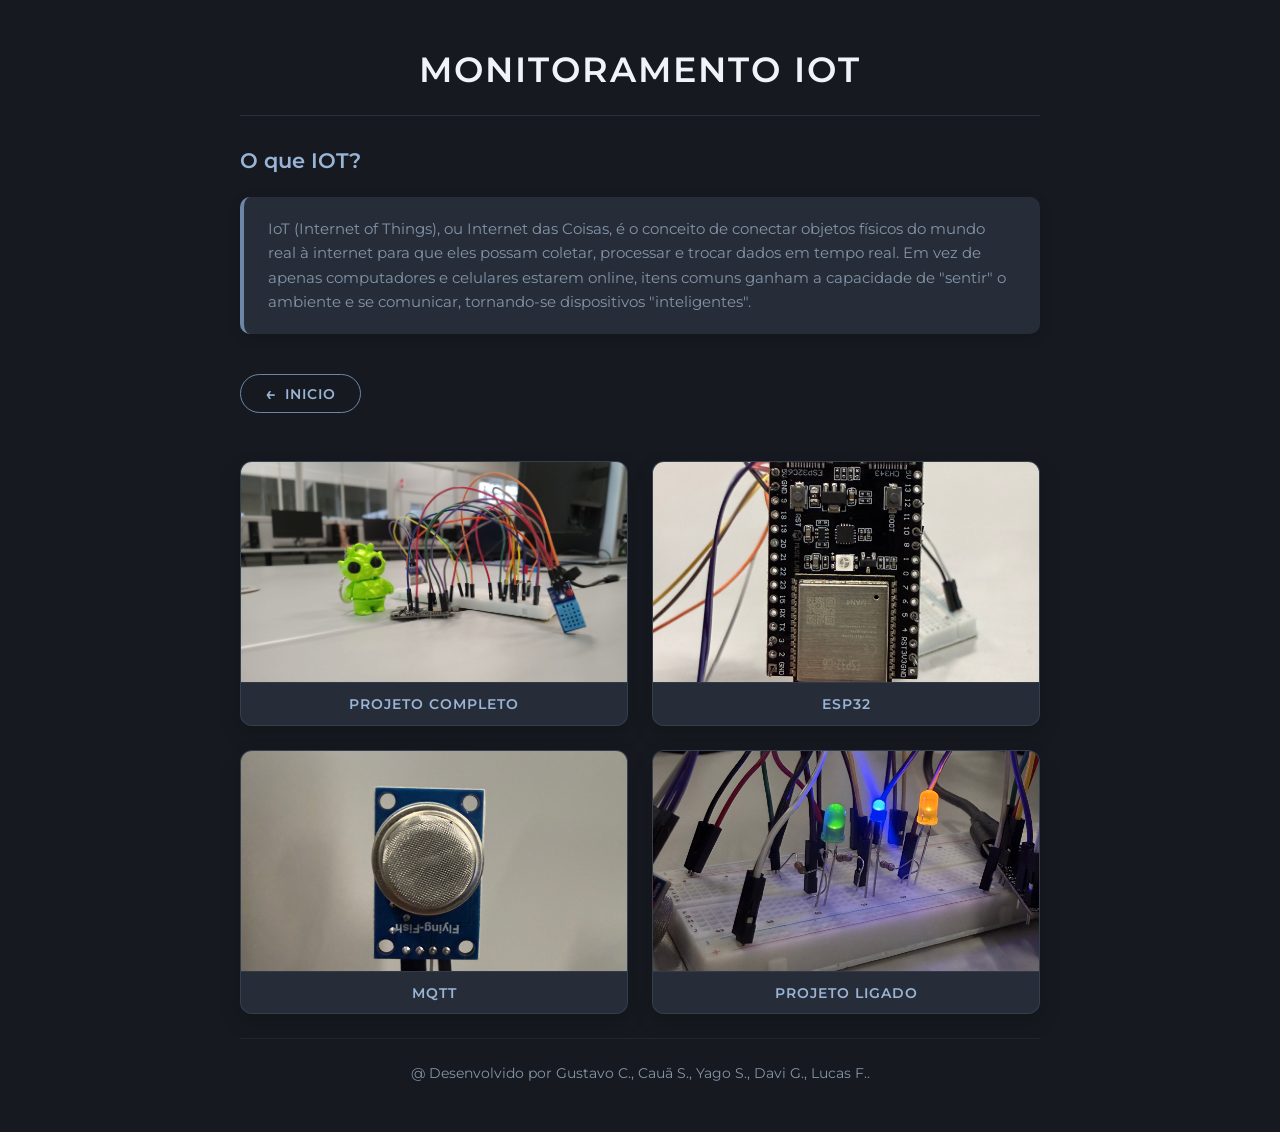
<file: assets/pages/inicial.html>
<!doctype html>
<html lang="en">
    <head>
        <meta charset="UTF-8" />
        <meta name="viewport" content="width=device-width, initial-scale=1.0" />
        <link rel="stylesheet" href="../css/inicial.css" />
        <script src="../js/index.js"></script>
        <title>Document</title>
    </head>
    <body>
        <header>
            <h1 class="tittle">MONITORAMENTO IoT</h1>

            <h3>O que IOT?</h3>
            <p>
                IoT (Internet of Things), ou Internet das Coisas, é o conceito de conectar objetos
                físicos do mundo real à internet para que eles possam coletar, processar e trocar
                dados em tempo real. Em vez de apenas computadores e celulares estarem online, itens
                comuns ganham a capacidade de "sentir" o ambiente e se comunicar, tornando-se
                dispositivos "inteligentes".
            </p>

            <div class="dash">
                <div class="nav">
                    <a href="../../index.html" class="nav-link">INICIO</a>
                </div>

                <div class="galeria-grid">
                    <div class="card-foto">
                        <img src="../img/projeto.jpeg" alt="Projeto Completo" />
                        <p class="legenda">Projeto completo</p>
                    </div>

                    <div class="card-foto">
                        <img src="../img/esp.jpeg" alt="ESP32" />
                        <p class="legenda">esp32</p>
                    </div>

                    <div class="card-foto">
                        <img src="../img/mqtt.jpeg" alt="Mosquitto MQTT" />
                        <p class="legenda">mqtt</p>
                    </div>

                    <div class="card-foto">
                        <img src="../img/ligado.jpeg" alt="Circuito Ligado" />
                        <p class="legenda">projeto ligado</p>
                    </div>
                </div>
            </div>
            <footer class="footer">
                <p id="integrantes-list">@ Desenvolvido por...</p>
            </footer>
        </header>
        </div>
    </body>

    <script>
            (function () {
                const integrantesPadrao = ["Gustavo C.", "Cauã S.", "Yago S.", "Davi G.", "Lucas F."];
                let integrantes;

                try {
                    integrantes = JSON.parse(localStorage.getItem('integrantes'));
                } catch (e) {
                    integrantes = null;
                }

                if (!integrantes || !Array.isArray(integrantes) || integrantes.length === 0) {
                    integrantes = integrantesPadrao;
                    localStorage.setItem('integrantes', JSON.stringify(integrantes));
                }

                const el = document.getElementById('integrantes-list');
                if (el) {
                    el.innerText = `@ Desenvolvido por ${integrantes.join(', ')}.`;
                }
            })();
        </script>

</html>
</file>
<file: assets/css/inicial.css>
@import url('https://fonts.googleapis.com/css2?family=Montserrat:wght@400;500;600;700&display=swap');

:root {
    --bg-body: #161a20; /* Fundo escuro */
    --bg-card: #262d38; /* Fundo dos cartões e elementos */
    --accent-blue: #6d86a6; /* Azul acinzentado */
    --accent-light: #9ab4d6; /* Azul acinzentado claro */
    --text-main: #f0f4f8; /* Texto claro */
    --text-muted: #8494a8; /* Texto suave */
    --font-main: 'Montserrat', sans-serif;
}

* {
    margin: 0;
    padding: 0;
    box-sizing: border-box;
}

body {
    background-color: var(--bg-body);
    color: var(--text-main);
    font-family: var(--font-main);
    min-height: 100vh;
    display: flex;
    justify-content: center;
    padding: 3rem 1.5rem;
}

header {
    width: 100%;
    max-width: 800px;
    display: flex;
    flex-direction: column;
    gap: 1.5rem;
}

.tittle {
    text-align: center;
    font-size: 2.2rem;
    font-weight: 600;
    letter-spacing: 2px;
    color: var(--text-main);
    text-transform: uppercase;
    border-bottom: 1px solid rgba(109, 134, 166, 0.2);
    padding-bottom: 1.5rem;
}

header h3 {
    font-size: 1.3rem;
    font-weight: 600;
    color: var(--accent-light);
    margin-top: 0.5rem;
}

header > p:not(.legenda) {
    color: var(--text-muted);
    font-size: 0.95rem;
    line-height: 1.6;
    background-color: var(--bg-card);
    padding: 1.25rem 1.5rem;
    border-radius: 10px;
    border-left: 4px solid var(--accent-blue);
    box-shadow: 0 4px 12px rgba(0, 0, 0, 0.15);
}

.footer {
  text-align: center;
  border-top: 1px solid rgba(255, 255, 255, 0.05);
  padding-top: 1.5rem;
}

.footer p {
  color: var(--text-muted);
  font-size: 0.85rem;
  line-height: 1.5;
}

.dash {
    width: 100%;
    display: flex;
    flex-direction: column;
    margin-top: 1rem;
}

.nav {
    display: flex;
    justify-content: flex-start;
    margin-bottom: 1.5rem;
}

.nav-link {
    display: inline-flex;
    align-items: center;
    gap: 8px;
    padding: 8px 24px;
    text-decoration: none;
    color: var(--accent-light);
    font-size: 0.85rem;
    font-weight: 600;
    letter-spacing: 1px;
    text-transform: uppercase;
    border: 1px solid var(--accent-blue);
    border-radius: 50px;
    background-color: transparent;
    transition: all 0.3s ease;
}

.nav-link::before {
    content: '←';
    font-size: 1.1rem;
    transition: transform 0.3s ease;
}

.nav-link:hover {
    background-color: var(--accent-blue);
    color: #fff;
    box-shadow: 0 5px 15px rgba(109, 134, 166, 0.2);
    transform: translateY(-2px);
    border-color: transparent;
}

.nav-link:hover::before {
    transform: translateX(-4px);
}

.dash {
    width: 100%;
    display: flex;
    flex-direction: column;
    gap: 1.5rem;
}

.galeria-grid {
    display: grid;
    grid-template-columns: repeat(2, 1fr);
    gap: 1.5rem;
    width: 100%;
}

.card-foto {
    display: flex;
    flex-direction: column;
    background-color: var(--bg-card);
    border-radius: 12px;
    overflow: hidden;
    border: 1px solid rgba(109, 134, 166, 0.2);
    box-shadow: 0 8px 20px rgba(0, 0, 0, 0.2);
    transition:
        transform 0.3s ease,
        border-color 0.3s ease,
        box-shadow 0.3s ease;
}

.card-foto:hover {
    transform: translateY(-5px);
    border-color: var(--accent-light);
    box-shadow: 0 12px 25px rgba(0, 0, 0, 0.35);
}

.card-foto img {
    width: 100%;
    height: 220px;
    object-fit: cover;
}

.legenda {
    color: var(--accent-light);
    font-size: 0.85rem;
    font-weight: 600;
    text-align: center;
    text-transform: uppercase;
    letter-spacing: 1px;
    padding: 0.8rem 1rem;
    border-top: 1px solid rgba(109, 134, 166, 0.15);
}

.legenda:empty {
    display: none;
}

@media (max-width: 650px) {
    .galeria-grid {
        grid-template-columns: 1fr;
    }
}
</file>
